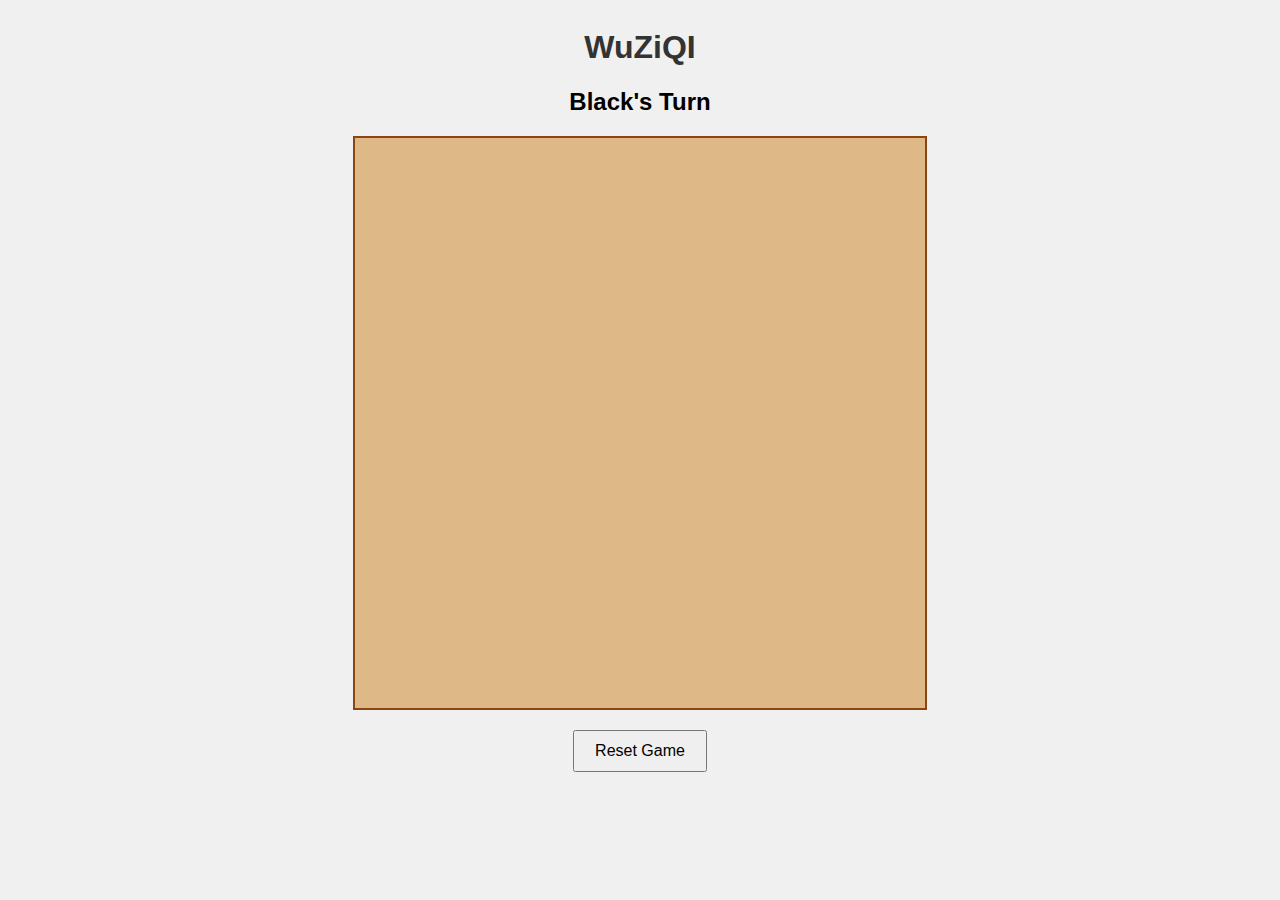
<file: index.html>
<!DOCTYPE html>
<html lang="en">
<head>
    <meta charset="UTF-8">
    <meta name="viewport" content="width=device-width, initial-scale=1.0">
    <title>WuZiQI - Five in a Row</title>
    <link rel="stylesheet" href="style.css">
</head>
<body>
    <h1>WuZiQI</h1>
    <div id="status">Black's Turn</div>
    <div id="board"></div>
    <button id="reset-button">Reset Game</button>

    <script src="script.js"></script>
</body>
</html>
</file>
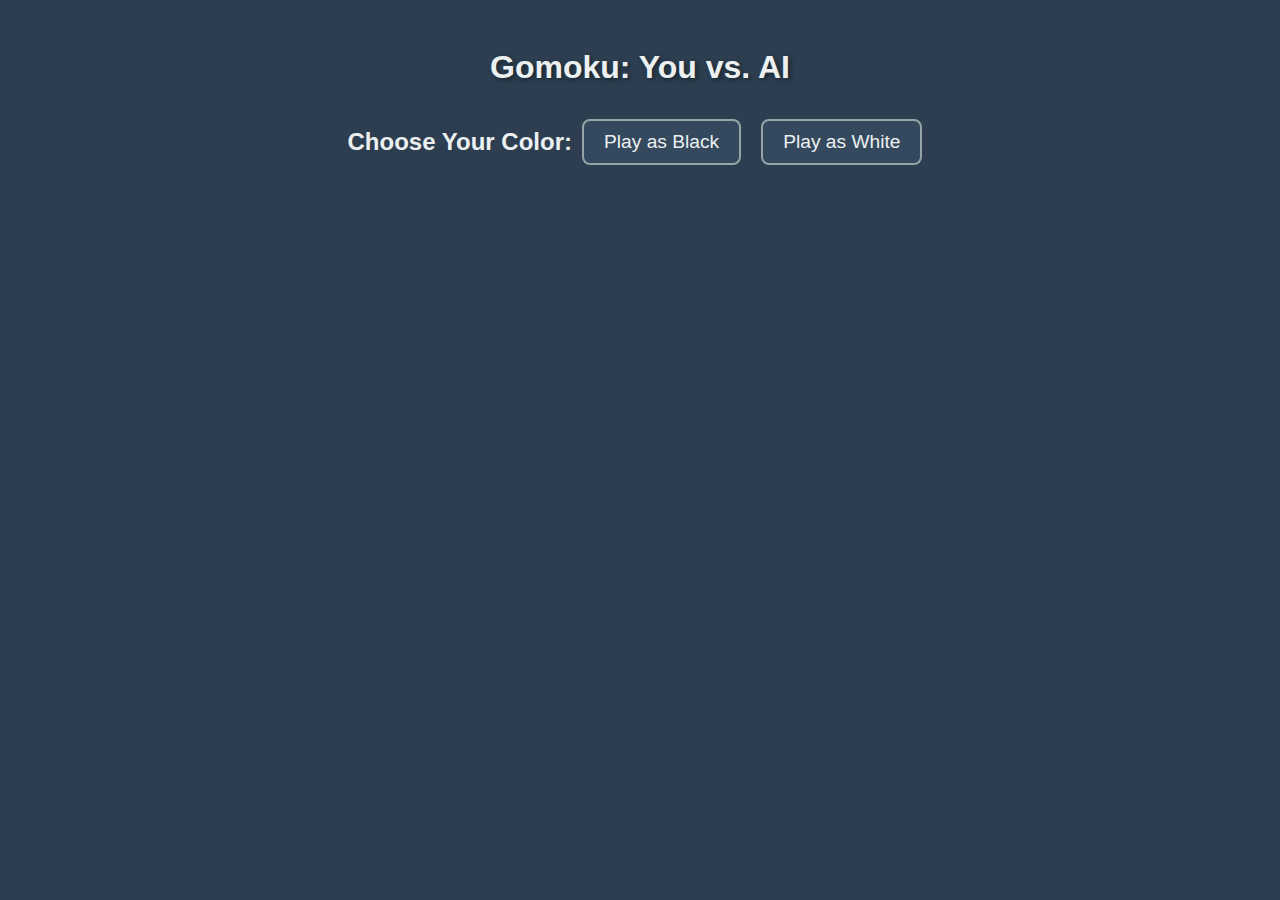
<file: Gemini AI Wuziqi.html>
<!DOCTYPE html>
<html lang="en">
<head>
    <meta charset="UTF-8">
    <meta name="viewport" content="width=device-width, initial-scale=1.0">
    <title>Gomoku - Play Against AI</title>

    <style>
        /* --- General Page Styling --- */
        body {
            font-family: -apple-system, BlinkMacSystemFont, "Segoe UI", Roboto, Helvetica, Arial, sans-serif;
            display: flex;
            flex-direction: column;
            align-items: center;
            background-color: #2c3e50;
            color: #ecf0f1;
            padding-top: 20px;
        }

        h1 {
            color: #ecf0f1;
            text-shadow: 2px 2px 4px #1a252f;
        }

        /* --- Player Selection & Status Panel --- */
        #setup-panel, #status-panel {
            min-height: 50px;
            display: flex;
            align-items: center;
            justify-content: center;
            text-align: center;
        }

        #status-panel {
            font-size: 1.5em;
            font-weight: bold;
        }

        .player-choice-btn, #restart-button {
            font-size: 1.2em;
            padding: 10px 20px;
            margin: 0 10px;
            cursor: pointer;
            border-radius: 8px;
            border: 2px solid #95a5a6;
            background-color: #34495e;
            color: #ecf0f1;
            transition: all 0.2s ease;
        }
        .player-choice-btn:hover, #restart-button:hover {
            background-color: #4a627a;
            border-color: #ecf0f1;
        }
        
        #restart-button {
            margin-top: 20px;
            display: none; /* Hidden until game starts */
        }
        
        /* --- Game Board Styling --- */
        #board-container {
            position: relative;
            /* Size: (15 - 1) * 36px + 4px border = 508px */
            width: 508px;
            height: 508px;
            margin-top: 20px;
            display: none; /* Hidden until player chooses color */
            cursor: pointer;
        }
        
        #game-board {
            width: 100%;
            height: 100%;
            background-color: #DEB887; /* Wooden board color */
            border: 4px solid #8B4513; /* Dark wood border */
            box-sizing: border-box;
            background-image:
                repeating-linear-gradient(to right, #5a3a1a 0, #5a3a1a 1px, transparent 1px, transparent 36px),
                repeating-linear-gradient(to bottom, #5a3a1a 0, #5a3a1a 1px, transparent 1px, transparent 36px);
            background-size: 36px 36px;
            background-position: 18px 18px; /* Center the grid lines */
        }

        /* --- Stone Styling --- */
        #stone-layer {
            position: absolute;
            top: 0;
            left: 0;
            width: 100%;
            height: 100%;
        }

        .stone {
            position: absolute;
            width: 32px;
            height: 32px;
            border-radius: 50%;
            box-sizing: border-box;
            transform: translate(-50%, -50%);
            transition: all 0.1s ease-in-out;
        }

        .black {
            background: radial-gradient(circle at 10px 10px, #666, #000);
            box-shadow: 1px 1px 3px rgba(0,0,0,0.7);
        }

        .white {
            background: radial-gradient(circle at 10px 10px, #fff, #ccc);
            border: 1px solid #888;
            box-shadow: 1px 1px 3px rgba(0,0,0,0.5);
        }

        .winning-stone {
            box-shadow: 0 0 15px 5px #f1c40f;
        }
    </style>
</head>
<body>

    <h1>Gomoku: You vs. AI</h1>

    <div id="setup-panel">
        <h2>Choose Your Color:</h2>
        <button class="player-choice-btn" data-color="black">Play as Black</button>
        <button class="player-choice-btn" data-color="white">Play as White</button>
    </div>

    <div id="status-panel"></div>

    <div id="board-container">
        <div id="game-board"></div>
        <div id="stone-layer"></div>
    </div>

    <button id="restart-button">New Game</button>

    <script>
        document.addEventListener('DOMContentLoaded', () => {

            // --- Constants and Game State ---
            const BOARD_SIZE = 15;
            const CELL_SIZE = 36;
            
            // DOM Elements
            const setupPanel = document.getElementById('setup-panel');
            const statusPanel = document.getElementById('status-panel');
            const boardContainer = document.getElementById('board-container');
            const stoneLayer = document.getElementById('stone-layer');
            const restartButton = document.getElementById('restart-button');

            // Game State
            let boardState, humanPlayer, aiPlayer, currentPlayer, gameOver;

            // --- Event Listeners ---
            document.querySelectorAll('.player-choice-btn').forEach(button => {
                button.addEventListener('click', () => startGame(button.dataset.color));
            });
            restartButton.addEventListener('click', () => {
                // Show setup panel to let user choose color again
                setupPanel.style.display = 'block';
                boardContainer.style.display = 'none';
                restartButton.style.display = 'none';
                statusPanel.textContent = '';
            });
            boardContainer.addEventListener('click', handleHumanMove);

            // --- Game Flow Functions ---
            function startGame(playerColor) {
                humanPlayer = playerColor;
                aiPlayer = (humanPlayer === 'black') ? 'white' : 'black';
                
                boardState = Array(BOARD_SIZE).fill(null).map(() => Array(BOARD_SIZE).fill(null));
                currentPlayer = 'black'; // Black always starts
                gameOver = false;
                
                // Clear UI
                stoneLayer.innerHTML = '';
                setupPanel.style.display = 'none';
                boardContainer.style.display = 'block';
                restartButton.style.display = 'block';

                updateStatus();

                if (currentPlayer === aiPlayer) {
                    // If AI is black, it makes the first move.
                    setTimeout(makeAIMove, 500);
                }
            }

            function handleHumanMove(event) {
                if (gameOver || currentPlayer !== humanPlayer) return;

                const rect = boardContainer.getBoundingClientRect();
                const x = event.clientX - rect.left;
                const y = event.clientY - rect.top;

                const col = Math.round((x - CELL_SIZE / 2) / CELL_SIZE);
                const row = Math.round((y - CELL_SIZE / 2) / CELL_SIZE);
                
                if (row >= 0 && row < BOARD_SIZE && col >= 0 && col < BOARD_SIZE && !boardState[row][col]) {
                    placeStone(row, col, humanPlayer);
                    if (checkForWin(row, col, humanPlayer)) {
                        endGame(`${humanPlayer.charAt(0).toUpperCase() + humanPlayer.slice(1)} Wins!`);
                    } else {
                        switchPlayer();
                        setTimeout(makeAIMove, 500); // AI's turn
                    }
                }
            }

            function makeAIMove() {
                if (gameOver) return;
                statusPanel.textContent = "AI is thinking...";
                
                // The AI finds the best move based on a scoring algorithm.
                const { row, col } = findBestMove();
                
                placeStone(row, col, aiPlayer);
                if (checkForWin(row, col, aiPlayer)) {
                    endGame("AI Wins!");
                } else {
                    switchPlayer();
                }
            }
            
            function switchPlayer() {
                currentPlayer = (currentPlayer === 'black') ? 'white' : 'black';
                updateStatus();
            }

            function endGame(message) {
                gameOver = true;
                statusPanel.textContent = message;
            }
            
            function updateStatus() {
                if (gameOver) return;
                if (currentPlayer === humanPlayer) {
                    statusPanel.textContent = "Your Turn";
                } else {
                    statusPanel.textContent = "AI's Turn";
                }
            }

            // --- Drawing and Helper Functions ---
            function placeStone(row, col, player) {
                boardState[row][col] = player;
                const stone = document.createElement('div');
                stone.classList.add('stone', player);
                stone.style.top = `${row * CELL_SIZE + CELL_SIZE / 2}px`;
                stone.style.left = `${col * CELL_SIZE + CELL_SIZE / 2}px`;
                stone.dataset.row = row;
                stone.dataset.col = col;
                stoneLayer.appendChild(stone);
            }

            // --- AI Logic: Heuristic Evaluation ---
            function findBestMove() {
                let bestScore = -Infinity;
                let move = {};

                // If board is empty, play in the center
                const center = Math.floor(BOARD_SIZE / 2);
                if (!boardState[center][center]) {
                    return { row: center, col: center };
                }

                for (let r = 0; r < BOARD_SIZE; r++) {
                    for (let c = 0; c < BOARD_SIZE; c++) {
                        if (!boardState[r][c]) {
                            // Calculate score for placing an AI stone here
                            const aiScore = calculateScore(r, c, aiPlayer);
                            // Calculate score for placing a human stone here (for defensive purposes)
                            const humanScore = calculateScore(r, c, humanPlayer);
                            
                            // The score of a move is its offensive potential plus its defensive necessity.
                            const currentScore = aiScore + humanScore;
                            
                            if (currentScore > bestScore) {
                                bestScore = currentScore;
                                move = { row: r, col: c };
                            }
                        }
                    }
                }
                return move;
            }

            function calculateScore(row, col, player) {
                let score = 0;
                const directions = [[1, 0], [0, 1], [1, 1], [1, -1]]; // H, V, D\, D/
                
                for (const [dr, dc] of directions) {
                    let consecutive = 0;
                    let openEnds = 0;
                    
                    // Check one direction
                    for (let i = 1; i < 5; i++) {
                        const r = row + i * dr;
                        const c = col + i * dc;
                        if (r >= 0 && r < BOARD_SIZE && c >= 0 && c < BOARD_SIZE && boardState[r][c] === player) {
                            consecutive++;
                        } else if (r >= 0 && r < BOARD_SIZE && c >= 0 && c < BOARD_SIZE && !boardState[r][c]) {
                            openEnds++;
                            break;
                        } else {
                            break; // Blocked
                        }
                    }

                    // Check opposite direction
                    for (let i = 1; i < 5; i++) {
                        const r = row - i * dr;
                        const c = col - i * dc;
                        if (r >= 0 && r < BOARD_SIZE && c >= 0 && c < BOARD_SIZE && boardState[r][c] === player) {
                            consecutive++;
                        } else if (r >= 0 && r < BOARD_SIZE && c >= 0 && c < BOARD_SIZE && !boardState[r][c]) {
                            openEnds++;
                            break;
                        } else {
                            break; // Blocked
                        }
                    }

                    // Assign scores based on the pattern found
                    // A five-in-a-row is a winning move.
                    if (consecutive >= 4) score += 100000; 
                    // An open-ended four is a guaranteed win next turn.
                    else if (consecutive === 3 && openEnds === 2) score += 50000;
                    // A blocked four is still a major threat.
                    else if (consecutive === 3 && openEnds === 1) score += 1000;
                    // An open-ended three is a key strategic move.
                    else if (consecutive === 2 && openEnds === 2) score += 500;
                    else if (consecutive === 2 && openEnds === 1) score += 100;
                    else if (consecutive === 1 && openEnds === 2) score += 50;
                    else if (consecutive === 1 && openEnds === 1) score += 10;
                    else score += openEnds;
                }
                return score;
            }
            
            // --- Win Checking Logic ---
            function checkForWin(row, col, player) {
                const directions = [[1, 0], [0, 1], [1, 1], [1, -1]];
                for (const [dr, dc] of directions) {
                    let count = 1;
                    let winningStones = [{row, col}];
                    
                    // Count in one direction
                    for (let i = 1; i < 5; i++) {
                        const r = row + i * dr;
                        const c = col + i * dc;
                        if (r >= 0 && r < BOARD_SIZE && c >= 0 && c < BOARD_SIZE && boardState[r][c] === player) {
                            count++;
                            winningStones.push({row:r, col:c});
                        } else break;
                    }

                    // Count in opposite direction
                    for (let i = 1; i < 5; i++) {
                        const r = row - i * dr;
                        const c = col - i * dc;
                        if (r >= 0 && r < BOARD_SIZE && c >= 0 && c < BOARD_SIZE && boardState[r][c] === player) {
                            count++;
                             winningStones.push({row:r, col:c});
                        } else break;
                    }

                    if (count >= 5) {
                        highlightWinningStones(winningStones);
                        return true;
                    }
                }
                return false;
            }
            
            function highlightWinningStones(stones) {
                stones.forEach(stonePos => {
                    const stoneEl = document.querySelector(`.stone[data-row='${stonePos.row}'][data-col='${stonePos.col}']`);
                    if (stoneEl) stoneEl.classList.add('winning-stone');
                });
            }
        });
    </script>
</body>
</html>
</file>
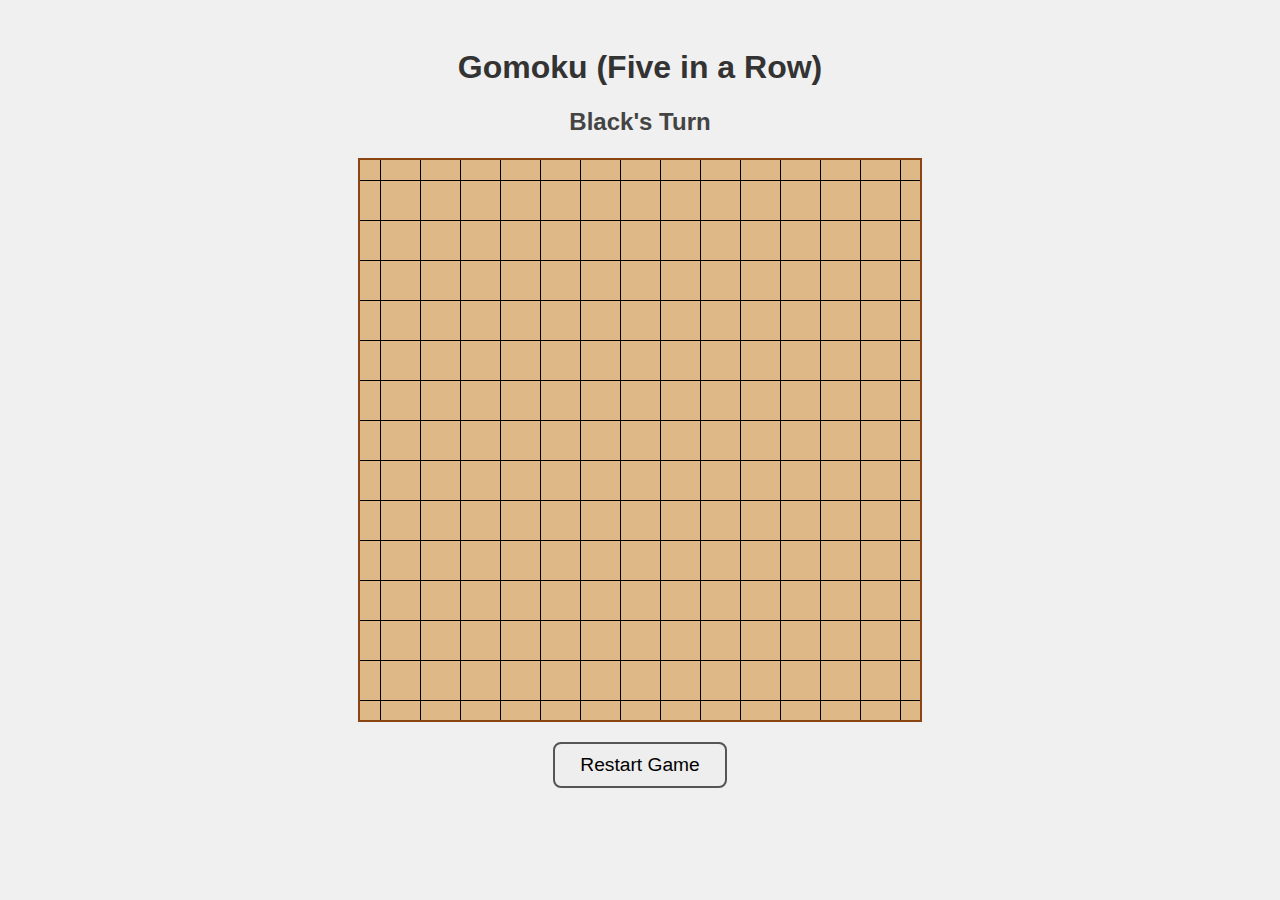
<file: gemini wzq.html>
<!DOCTYPE html>
<html lang="en">
<head>
    <meta charset="UTF-8">
    <meta name="viewport" content="width=device-width, initial-scale=1.0">
    <title>Gomoku - Five in a Row</title>

    <style>
        /* --- General Styling --- */
        body {
            font-family: Arial, sans-serif;
            display: flex;
            flex-direction: column;
            align-items: center;
            justify-content: center;
            background-color: #f0f0f0;
            padding-top: 20px;
        }

        h1 {
            color: #333;
        }

        #status-panel {
            font-size: 1.5em;
            margin-bottom: 20px;
            font-weight: bold;
            color: #444;
            height: 30px;
        }

        /* --- Board and Stone Styling --- */
        #board-container {
            position: relative;
            /* Board size is (GRID_SIZE - 1) * CELL_SIZE + BORDER_WIDTH * 2 */
            /* For 15x15, it's 14 * 40px = 560px + 4px border = 564px */
            width: 564px;
            height: 564px;
            cursor: pointer;
        }

        #game-board {
            width: 100%;
            height: 100%;
            background-color: #DEB887; /* Wooden board color */
            border: 2px solid #8B4513; /* Dark wood border */
            box-sizing: border-box;

            /* Draw a perfect grid using repeating background gradients */
            /* Each cell is 40px x 40px */
            background-image:
                repeating-linear-gradient(to right, #000 0, #000 1px, transparent 1px, transparent 40px),
                repeating-linear-gradient(to bottom, #000 0, #000 1px, transparent 1px, transparent 40px);
            background-size: 40px 40px;

            /* Star points (Tengen) for visual reference on a 15x15 board */
            background-position: 20px 20px;
        }
        
        .stone {
            position: absolute;
            width: 36px;
            height: 36px;
            border-radius: 50%;
            box-sizing: border-box;
            /* Transform centers the stone perfectly on the intersection */
            transform: translate(-50%, -50%);
            transition: all 0.1s ease-in-out;
        }
        
        .black {
            background: radial-gradient(circle at 12px 12px, #666, #000);
            box-shadow: 1px 1px 3px rgba(0,0,0,0.7);
        }

        .white {
            background: radial-gradient(circle at 12px 12px, #fff, #ccc);
            border: 1px solid #888;
            box-shadow: 1px 1px 3px rgba(0,0,0,0.5);
        }

        /* --- Enhanced Features Styling --- */
        .winning-stone {
            /* Highlight the winning stones with a glow */
            box-shadow: 0 0 15px 5px gold;
        }

        #ghost-stone {
            /* Semi-transparent hover effect */
            background-color: rgba(0, 0, 0, 0.3);
            display: none; /* Hidden by default */
        }

        #restart-button {
            margin-top: 20px;
            padding: 10px 25px;
            font-size: 1.2em;
            cursor: pointer;
            border-radius: 8px;
            border: 2px solid #555;
            background-color: #eee;
        }
        
        #restart-button:hover {
            background-color: #ddd;
        }

    </style>
</head>
<body>

    <h1>Gomoku (Five in a Row)</h1>
    <div id="status-panel">Black's Turn</div>

    <div id="board-container">
        <div id="game-board"></div>
        <div id="stone-layer"></div>
        <!-- Ghost stone for hover effect -->
        <div id="ghost-stone" class="stone"></div>
    </div>

    <button id="restart-button">Restart Game</button>

    <script>
        document.addEventListener('DOMContentLoaded', () => {

            // --- Constants and State ---
            const BOARD_SIZE = 15; // Configurable board size
            const CELL_SIZE = 40;  // Size of each cell in pixels

            const boardContainer = document.getElementById('board-container');
            const stoneLayer = document.getElementById('stone-layer');
            const statusPanel = document.getElementById('status-panel');
            const restartButton = document.getElementById('restart-button');
            const ghostStone = document.getElementById('ghost-stone');
            
            let boardState = []; // 2D array to store stone placements
            let currentPlayer = 'black';
            let gameOver = false;

            // --- Game Initialization ---
            function initGame() {
                // Reset the board state array
                boardState = Array(BOARD_SIZE).fill(null).map(() => Array(BOARD_SIZE).fill(null));
                
                // Reset game variables
                currentPlayer = 'black';
                gameOver = false;

                // Clear visual elements
                stoneLayer.innerHTML = '';
                statusPanel.textContent = "Black's Turn";
                statusPanel.style.color = '#444';
            }

            // --- Event Handlers ---
            boardContainer.addEventListener('click', handleBoardClick);
            restartButton.addEventListener('click', initGame);
            
            // Event handlers for hover effect
            boardContainer.addEventListener('mousemove', handleBoardHover);
            boardContainer.addEventListener('mouseleave', () => {
                ghostStone.style.display = 'none';
            });

            // --- Gameplay Logic ---
            function handleBoardClick(event) {
                if (gameOver) return; // Prevent moves after the game has ended

                const { row, col } = getGridCoordinates(event);

                if (boardState[row][col] === null) {
                    placeStone(row, col);
                    if (checkForWin(row, col)) {
                        endGame();
                    } else {
                        switchPlayer();
                    }
                }
            }
            
            function handleBoardHover(event) {
                if (gameOver) return;
                
                const { row, col } = getGridCoordinates(event);
                
                if (boardState[row][col] === null) {
                    ghostStone.style.display = 'block';
                    ghostStone.style.top = `${row * CELL_SIZE + CELL_SIZE / 2}px`;
                    ghostStone.style.left = `${col * CELL_SIZE + CELL_SIZE / 2}px`;
                } else {
                    ghostStone.style.display = 'none';
                }
            }

            function placeStone(row, col) {
                // Update the board state
                boardState[row][col] = currentPlayer;

                // Create and place the visual stone
                const stone = document.createElement('div');
                stone.classList.add('stone', currentPlayer);
                stone.style.top = `${row * CELL_SIZE + CELL_SIZE / 2}px`;
                stone.style.left = `${col * CELL_SIZE + CELL_SIZE / 2}px`;
                stone.dataset.row = row;
                stone.dataset.col = col;
                stoneLayer.appendChild(stone);
            }

            function switchPlayer() {
                currentPlayer = (currentPlayer === 'black') ? 'white' : 'black';
                statusPanel.textContent = `${currentPlayer.charAt(0).toUpperCase() + currentPlayer.slice(1)}'s Turn`;
            }

            function endGame() {
                gameOver = true;
                statusPanel.textContent = `${currentPlayer.charAt(0).toUpperCase() + currentPlayer.slice(1)} Wins!`;
                statusPanel.style.color = 'green';
                ghostStone.style.display = 'none'; // Hide ghost stone on win
            }

            // --- Win Condition Logic ---
            function checkForWin(row, col) {
                const directions = [
                    { x: 1, y: 0 },  // Horizontal
                    { x: 0, y: 1 },  // Vertical
                    { x: 1, y: 1 },  // Diagonal (down-right)
                    { x: 1, y: -1 }  // Diagonal (up-right)
                ];

                for (const dir of directions) {
                    const count = countStones(row, col, dir) + countStones(row, col, { x: -dir.x, y: -dir.y }) + 1;
                    if (count >= 5) {
                        highlightWinningStones(row, col, dir);
                        return true;
                    }
                }
                return false;
            }

            function countStones(row, col, dir) {
                let count = 0;
                let r = row + dir.y;
                let c = col + dir.x;

                while (r >= 0 && r < BOARD_SIZE && c >= 0 && c < BOARD_SIZE && boardState[r][c] === currentPlayer) {
                    count++;
                    r += dir.y;
                    c += dir.x;
                }
                return count;
            }

            function highlightWinningStones(row, col, dir) {
                const winningStones = [{row, col}];
                
                // Positive direction
                let r = row + dir.y;
                let c = col + dir.x;
                while (r >= 0 && r < BOARD_SIZE && c >= 0 && c < BOARD_SIZE && boardState[r][c] === currentPlayer) {
                    winningStones.push({row: r, col: c});
                    r += dir.y;
                    c += dir.x;
                }
                
                // Negative direction
                r = row - dir.y;
                c = col - dir.x;
                while (r >= 0 && r < BOARD_SIZE && c >= 0 && c < BOARD_SIZE && boardState[r][c] === currentPlayer) {
                    winningStones.push({row: r, col: c});
                    r -= dir.y;
                    c -= dir.x;
                }
                
                // Apply the highlight class
                document.querySelectorAll('.stone').forEach(stoneEl => {
                    const stoneRow = parseInt(stoneEl.dataset.row);
                    const stoneCol = parseInt(stoneEl.dataset.col);
                    if (winningStones.some(pos => pos.row === stoneRow && pos.col === stoneCol)) {
                        stoneEl.classList.add('winning-stone');
                    }
                });
            }

            // --- Utility Functions ---
            function getGridCoordinates(event) {
                const rect = boardContainer.getBoundingClientRect();
                const x = event.clientX - rect.left;
                const y = event.clientY - rect.top;

                // Find the nearest intersection
                const col = Math.floor(x / CELL_SIZE);
                const row = Math.floor(y / CELL_SIZE);
                return { row, col };
            }

            // --- Start the game for the first time ---
            initGame();
        });
    </script>

</body>
</html>
</file>
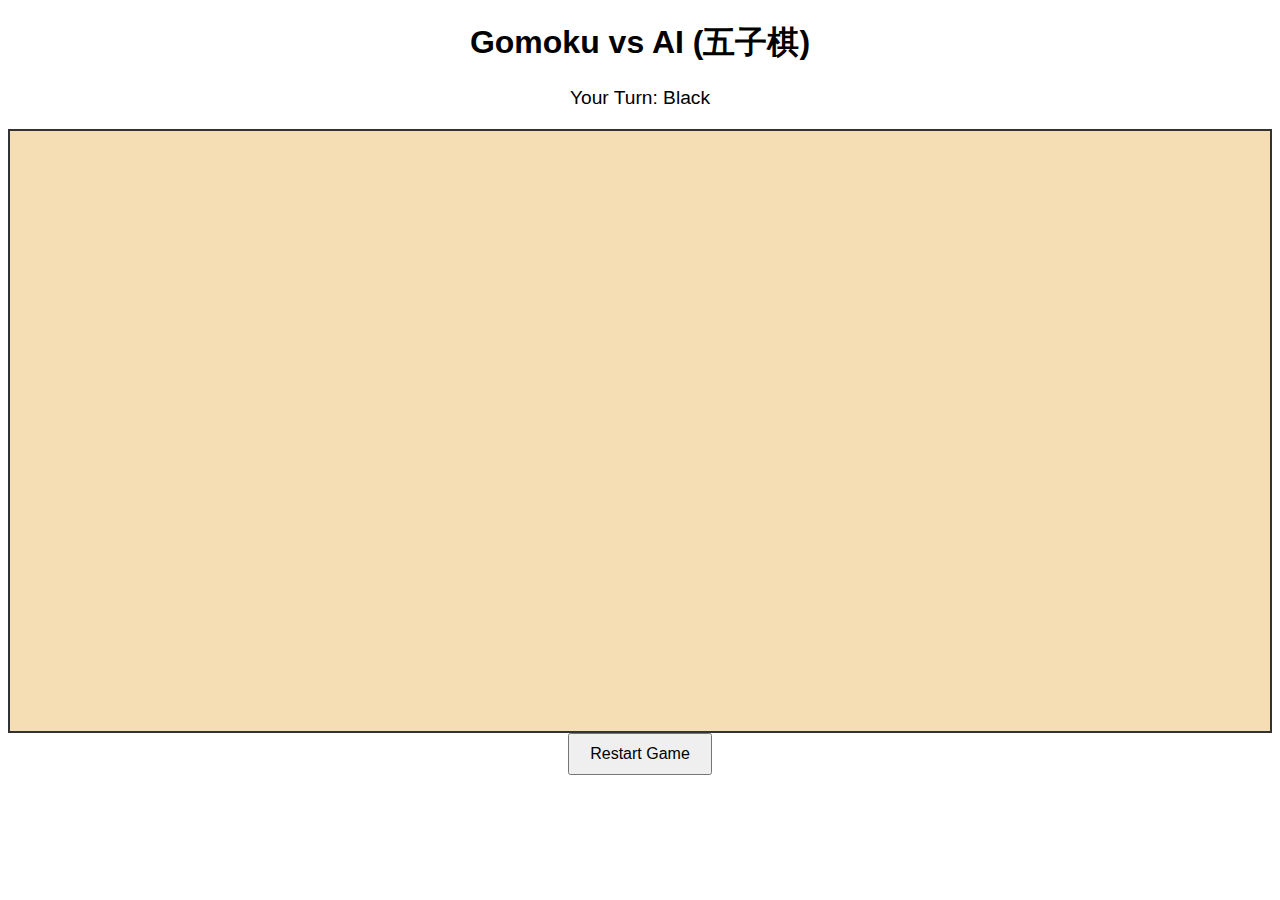
<file: wuziqi.html>
<!DOCTYPE html>
<html lang="en">
<head>
  <meta charset="UTF-8" />
  <title>Gomoku with AI (五子棋)</title>
  <style>
    body { font-family: Arial, sans-serif; text-align: center; margin-top: 20px; }
    #board {
      display: grid;
      grid-template-columns: repeat(15, 40px);
      grid-template-rows: repeat(15, 40px);
      margin: 0 auto;
      background-color: #f5deb3;
      border: 2px solid #333;
    }
    .cell { border: 1px solid #999; position: relative; }
    .cell:hover { background-color: #eee; }
    .stone {
      width: 80%; height: 80%; border-radius: 50%;
      position: absolute; top: 10%; left: 10%;
    }
    .black { background-color: black; }
    .white { background-color: white; border: 1px solid #000; }
    .winner { box-shadow: 0 0 10px 3px gold; }
    #status { margin: 20px; font-size: 1.2em; }
    #restartBtn { padding: 10px 20px; font-size: 16px; cursor: pointer; }
    #history { margin-top: 15px; font-size: 0.9em; }
  </style>
</head>
<body>
  <h1>Gomoku vs AI (五子棋)</h1>
  <div id="status">Your Turn: <span id="turn">Black</span></div>
  <div id="board"></div>
  <button id="restartBtn">Restart Game</button>
  <div id="history"></div>

  <script>
    const size = 15;
    const board = document.getElementById('board');
    const statusText = document.getElementById('status');
    const turnDisplay = document.getElementById('turn');
    const restartBtn = document.getElementById('restartBtn');
    const historyDiv = document.getElementById('history');

    let grid = [];
    let currentPlayer = 'black';
    let isGameOver = false;
    let moveHistory = [];

    function createBoard() {
      board.innerHTML = '';
      grid = Array.from({ length: size }, () => Array(size).fill(null));
      moveHistory = [];
      isGameOver = false;
      currentPlayer = 'black';
      turnDisplay.textContent = 'Black';
      historyDiv.innerHTML = '';

      for (let y = 0; y < size; y++) {
        for (let x = 0; x < size; x++) {
          const cell = document.createElement('div');
          cell.className = 'cell';
          cell.dataset.x = x;
          cell.dataset.y = y;
          cell.addEventListener('click', handleClick);
          board.appendChild(cell);
        }
      }
    }

    function handleClick(e) {
      if (isGameOver || currentPlayer !== 'black') return;
      const x = parseInt(e.target.dataset.x);
      const y = parseInt(e.target.dataset.y);
      if (grid[y][x]) return;

      placeStone(x, y, 'black');
      moveHistory.push(`Black at (${x + 1}, ${y + 1})`);
      updateHistory();

      if (checkWin(x, y, 'black')) {
        endGame('Black');
        return;
      }

      currentPlayer = 'white';
      turnDisplay.textContent = 'White (AI)';
      setTimeout(() => {
        aiMove();
      }, 500);
    }

    function placeStone(x, y, color) {
      grid[y][x] = color;
      const index = y * size + x;
      const cell = board.children[index];
      const stone = document.createElement('div');
      stone.className = `stone ${color}`;
      cell.appendChild(stone);
    }

    function aiMove() {
      if (isGameOver) return;

      // Simple AI: block player if 4 in a row, else pick near last move
      let move = findBlockMove('black') || findRandomNearbyMove();
      if (!move) return;

      const [x, y] = move;
      placeStone(x, y, 'white');
      moveHistory.push(`White (AI) at (${x + 1}, ${y + 1})`);
      updateHistory();

      if (checkWin(x, y, 'white')) {
        endGame('White (AI)');
        return;
      }

      currentPlayer = 'black';
      turnDisplay.textContent = 'Black';
    }

    function findBlockMove(playerColor) {
      for (let y = 0; y < size; y++) {
        for (let x = 0; x < size; x++) {
          if (!grid[y][x]) {
            grid[y][x] = playerColor;
            if (checkWin(x, y, playerColor, true)) {
              grid[y][x] = null;
              return [x, y];
            }
            grid[y][x] = null;
          }
        }
      }
      return null;
    }

    function findRandomNearbyMove() {
      const dirs = [-1, 0, 1];
      for (let y = 0; y < size; y++) {
        for (let x = 0; x < size; x++) {
          if (grid[y][x]) {
            for (let dx of dirs) {
              for (let dy of dirs) {
                let nx = x + dx, ny = y + dy;
                if (nx >= 0 && ny >= 0 && nx < size && ny < size && !grid[ny][nx]) {
                  return [nx, ny];
                }
              }
            }
          }
        }
      }
      // fallback: pick random
      for (let y = 0; y < size; y++) {
        for (let x = 0; x < size; x++) {
          if (!grid[y][x]) return [x, y];
        }
      }
    }

    function updateHistory() {
      historyDiv.innerHTML = `<strong>Move History:</strong><br>${moveHistory.join('<br>')}`;
    }

    function checkWin(x, y, player, dryRun = false) {
      const directions = [
        [1, 0], [0, 1], [1, 1], [1, -1]
      ];
      for (let [dx, dy] of directions) {
        let count = 1;
        let cells = [[x, y]];
        for (let i = 1; i < 5; i++) {
          const nx = x + dx * i, ny = y + dy * i;
          if (nx < 0 || nx >= size || ny < 0 || ny >= size) break;
          if (grid[ny][nx] === player) {
            count++;
            cells.push([nx, ny]);
          } else break;
        }
        for (let i = 1; i < 5; i++) {
          const nx = x - dx * i, ny = y - dy * i;
          if (nx < 0 || nx >= size || ny < 0 || ny >= size) break;
          if (grid[ny][nx] === player) {
            count++;
            cells.push([nx, ny]);
          } else break;
        }
        if (count >= 5) {
          if (!dryRun) highlightWinningStones(cells);
          retu
</file>
<file: style.css>
body {
    font-family: Arial, sans-serif;
    display: flex;
    flex-direction: column;
    align-items: center;
    background-color: #f0f0f0;
}

h1 {
    color: #333;
}

#status {
    font-size: 1.5em;
    margin-bottom: 20px;
    font-weight: bold;
}

#board {
    display: grid;
    grid-template-columns: repeat(19, 30px);
    grid-template-rows: repeat(19, 30px);
    border: 2px solid #8B4513;
    background-color: #DEB887;
    width: 570px;
    height: 570px;
    position: relative;
}

.cell {
    width: 30px;
    height: 30px;
    border: 1px solid #8B4513;
    box-sizing: border-box;
    position: relative;
}

.stone {
    width: 26px;
    height: 26px;
    border-radius: 50%;
    position: absolute;
    top: 50%;
    left: 50%;
    transform: translate(-50%, -50%);
    box-shadow: 2px 2px 5px rgba(0,0,0,0.5);
}

.black {
    background-color: black;
}

.white {
    background-color: white;
}

#reset-button {
    margin-top: 20px;
    padding: 10px 20px;
    font-size: 1em;
    cursor: pointer;
}
</file>
